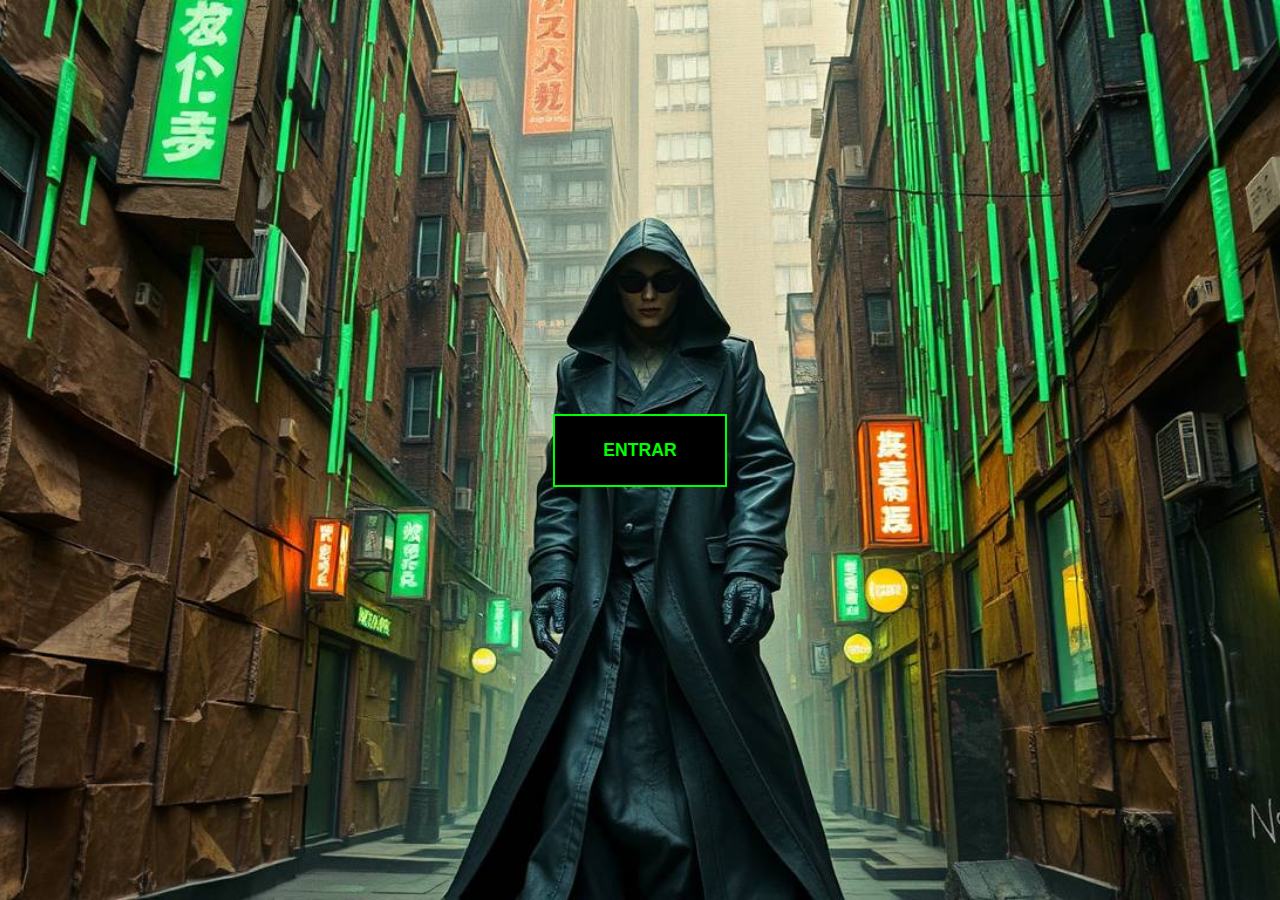
<file: index.html>
<!DOCTYPE html>
<html lang="pt-br">
<head>
    <meta charset="UTF-8">
    <meta name="viewport" content="width=device-width, initial-scale=1.0">
    <title>Sequência de cálculos | Entrar</title>
    <link rel="stylesheet" href="enter.css">
    <!-- Inserção do favicon - substitua "favicon.ico" pelo caminho do seu ícone -->
    <link rel="icon" href="images/favicon.ico" type="image/x-icon">
    <!-- Para PNG (recomendado para melhor qualidade) -->
    <!-- <link rel="icon" href="favicon.png" type="image/png"> -->
    <!-- Para SVG (a melhor opção para resolução) -->
    <!-- <link rel="icon" href="favicon.svg" type="image/svg+xml"> -->
</head>
<body>
    <a href="container.html" class="btn-link">
        <button class="btn matrix">
            <span>ENTRAR</span>
            <div class="code-rain"></div>
        </button>
    </a>
</body>
</html>
</file>
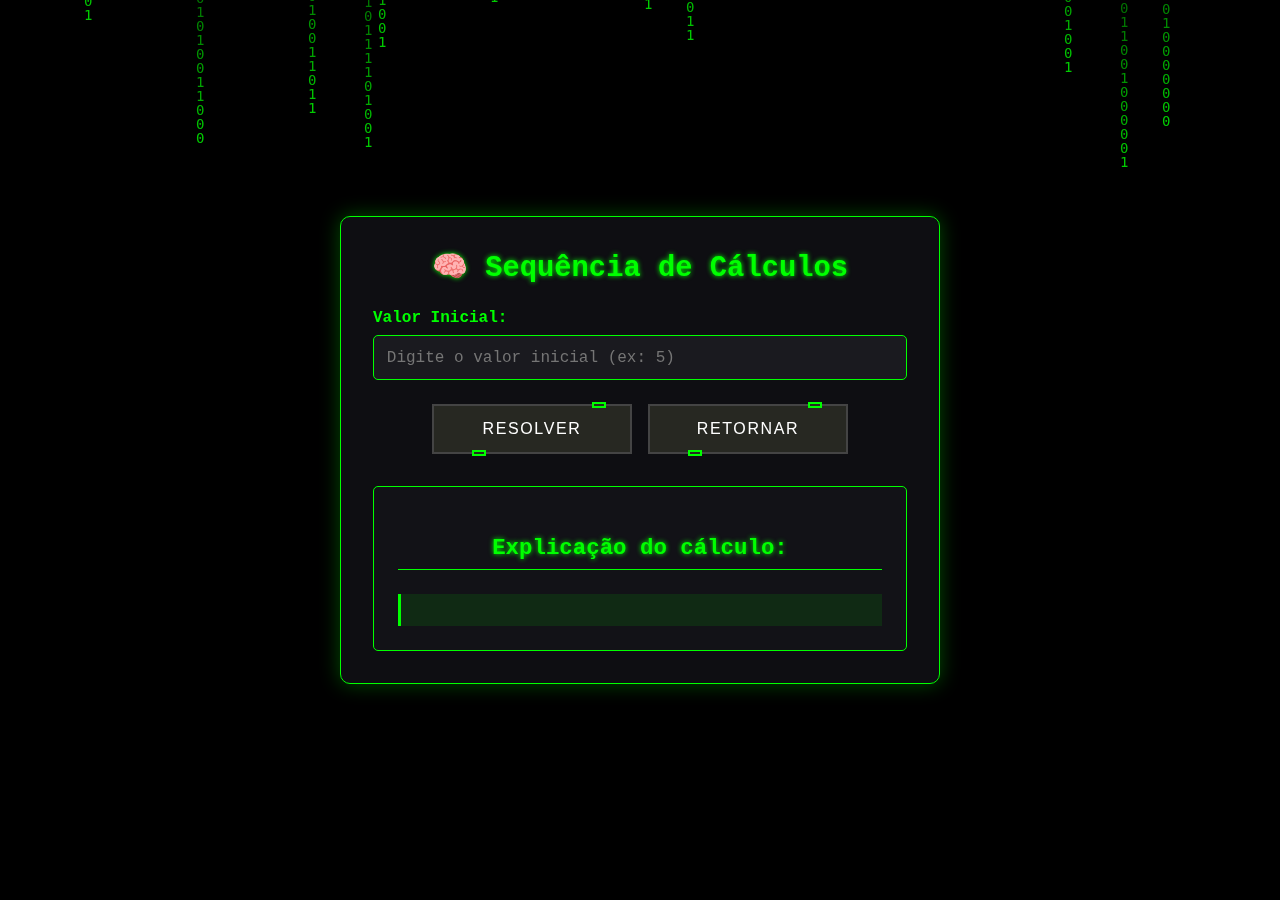
<file: container.html>
<!DOCTYPE html>
<html lang="pt-br">
<head>
    <meta charset="UTF-8">
    <meta name="viewport" content="width=device-width, initial-scale=1.0">
    <title>Sequência de Cálculos</title>
    <link rel="stylesheet" href="styles.css">
    <link rel="icon" href="images/favicon.ico" type="image/x-icon">
</head>
<body>
    <canvas id="matrix-bg"></canvas>
    <div class="container">
        <h1>🧠 Sequência de Cálculos</h1>
        
        <div class="input-group">
            <label for="initial-value">Valor Inicial:</label>
            <input type="number" id="initial-value" placeholder="Digite o valor inicial (ex: 5)">
        </div>
        
        <div class="button-group">
            <button id="solve-btn" style="--clr:#00ff00"><span>RESOLVER</span><i></i></button>
            <button id="return-btn" style="--clr:#00ff00"><span>RETORNAR</span><i></i></button>
        </div>
        
        <div class="result-container">
            <h2>Explicação do cálculo:</h2>
            <div id="calculation-steps"></div>
            <div id="final-result"></div>
        </div>
    </div>

    <script src="script.js"></script>
    <script src="matrix-bg.js"></script>
</body>
</html>
</file>
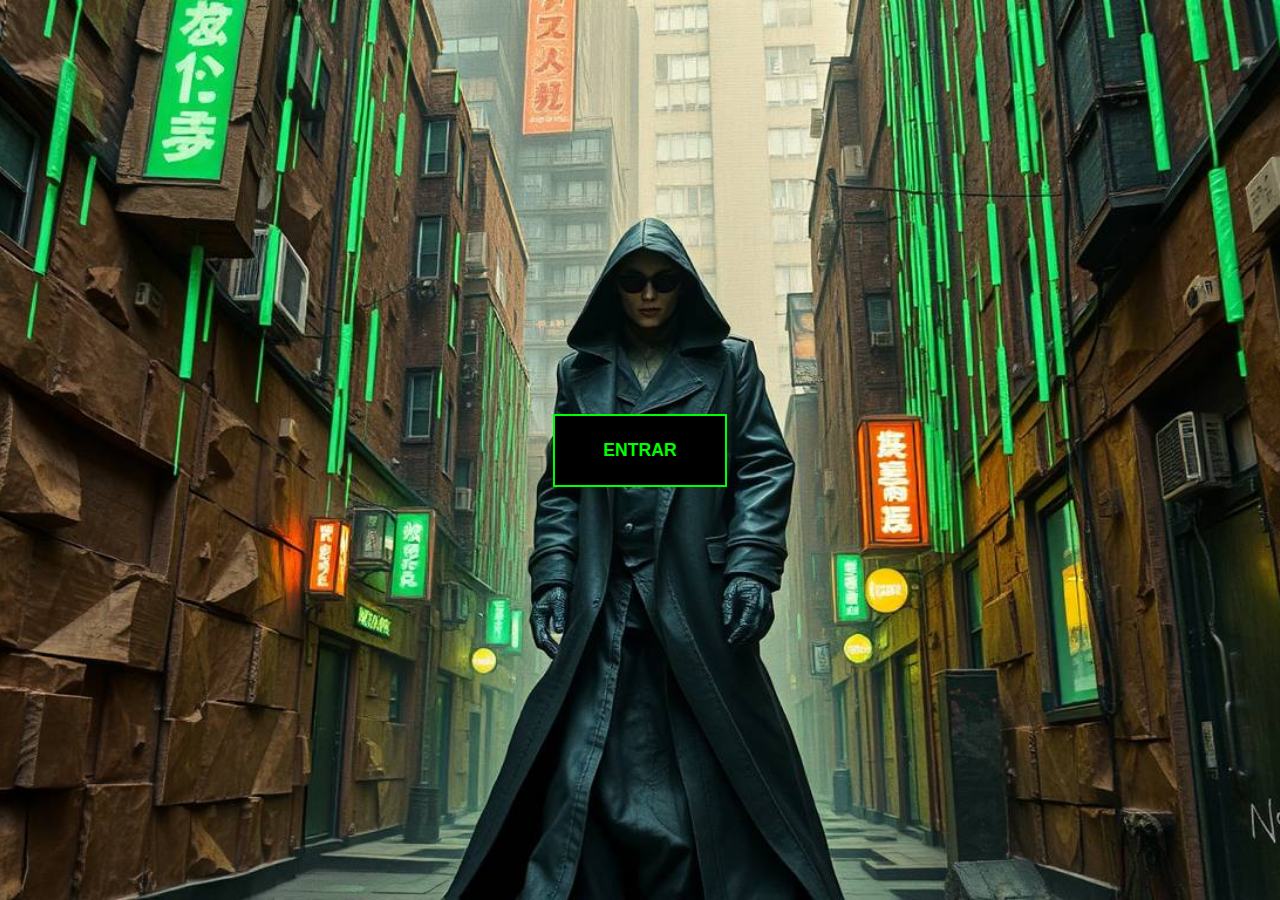
<file: enter.html>
<!DOCTYPE html>
<html lang="pt-br">
<head>
    <meta charset="UTF-8">
    <meta name="viewport" content="width=device-width, initial-scale=1.0">
    <title>Sequência de cálculos | Entrar</title>
    <link rel="stylesheet" href="enter.css">
    <!-- Inserção do favicon - substitua "favicon.ico" pelo caminho do seu ícone -->
    <link rel="icon" href="images/favicon.ico" type="image/x-icon">
    <!-- Para PNG (recomendado para melhor qualidade) -->
    <!-- <link rel="icon" href="favicon.png" type="image/png"> -->
    <!-- Para SVG (a melhor opção para resolução) -->
    <!-- <link rel="icon" href="favicon.svg" type="image/svg+xml"> -->
</head>
<body>
    <a href="index.html" class="btn-link">
        <button class="btn matrix">
            <span>ENTRAR</span>
            <div class="code-rain"></div>
        </button>
    </a>
</body>
</html>
</file>
<file: enter.css>
body {
    margin: 0;
    min-height: 100vh;
    display: flex;
    align-items: center;
    justify-content: center;
    background: url('./images/background1.jpg') center/cover no-repeat;
    font-family: "Inter", sans-serif;
    perspective: 1000px;
}

.btn-link {
    text-decoration: none;
}

.btn {
    position: relative;
    padding: 1.5rem 3rem;
    font-size: 1.1rem;
    font-weight: 600;
    color: #fff;
    background: none;
    border: none;
    cursor: pointer;
    overflow: hidden;
    transition: all 0.4s ease;
}

.matrix {
    background: #000;
    border: 2px solid #0f0;
    color: #0f0;
}

.code-rain {
    position: absolute;
    inset: 0;
    background: linear-gradient(
        180deg,
        rgba(0, 255, 0, 0) 0%,
        rgba(0, 255, 0, 0.2) 50%,
        rgba(0, 255, 0, 0) 100%
    );
    opacity: 0;
    transition: 0.3s;
}

.matrix:hover .code-rain {
    opacity: 1;
    animation: rain 1s linear infinite;
}

@keyframes rain {
    0% {
        transform: translateY(-100%);
    }
    100% {
        transform: translateY(100%);
    }
}
</file>
<file: styles.css>
* {
    margin: 0;
    padding: 0;
    box-sizing: border-box;
}

body {
    font-family: 'Courier New', monospace;
    color: #00ff00;
    overflow: hidden;
    position: relative;
    min-height: 100vh;
    display: flex;
    justify-content: center;
    align-items: center;
    background: #000;
}

canvas {
    position: fixed;
    top: 0;
    left: 0;
    z-index: -1;
    opacity: 0.8;
}

.container {
    background: rgba(15, 15, 20, 0.9);
    padding: 2rem;
    border-radius: 10px;
    border: 1px solid #00ff00;
    box-shadow: 0 0 20px rgba(0, 255, 0, 0.3);
    width: 90%;
    max-width: 600px;
    margin: 2rem auto;
}

h1, h2 {
    text-align: center;
    margin-bottom: 1.5rem;
    text-shadow: 0 0 5px #00ff00;
}

h1 {
    font-size: 1.8rem;
}

h2 {
    font-size: 1.4rem;
    border-bottom: 1px solid #00ff00;
    padding-bottom: 0.5rem;
    margin-top: 1.5rem;
}

.input-group {
    margin-bottom: 1.5rem;
}

label {
    display: block;
    margin-bottom: 0.5rem;
    font-weight: bold;
    color: #00ff00;
}

input {
    width: 100%;
    padding: 0.8rem;
    background: rgba(30, 30, 35, 0.8);
    border: 1px solid #00ff00;
    color: #00ff00;
    font-family: 'Courier New', monospace;
    border-radius: 5px;
    font-size: 1rem;
    transition: all 0.3s ease;
}

input:focus {
    outline: none;
    border-color: #00ff00;
    box-shadow: 0 0 10px rgba(0, 255, 0, 0.3);
}

.button-group {
    display: flex;
    gap: 1rem;
    justify-content: center;
    margin-bottom: 2rem;
}

button {
    position: relative;
    background: #444;
    color: #fff;
    text-decoration: none;
    text-transform: uppercase;
    border: none;
    letter-spacing: 0.1rem;
    font-size: 1rem;
    padding: 1rem 2rem;
    transition: 0.2s;
    cursor: pointer;
    flex: 1;
    max-width: 200px;
}

button:hover {
    letter-spacing: 0.2rem;
    padding: 1.1rem 2.1rem;
    background: var(--clr);
    color: var(--clr);
    animation: box 3s infinite;
}

button::before {
    content: "";
    position: absolute;
    inset: 2px;
    background: #272822;
}

button span {
    position: relative;
    z-index: 1;
}

button i {
    position: absolute;
    inset: 0;
    display: block;
}

button i::before {
    content: "";
    position: absolute;
    width: 10px;
    height: 2px;
    left: 80%;
    top: -2px;
    border: 2px solid var(--clr);
    background: #272822;
    transition: 0.2s;
}

button:hover i::before {
    width: 15px;
    left: 20%;
    animation: move 3s infinite;
}

button i::after {
    content: "";
    position: absolute;
    width: 10px;
    height: 2px;
    left: 20%;
    bottom: -2px;
    border: 2px solid var(--clr);
    background: #272822;
    transition: 0.2s;
}

button:hover i::after {
    width: 15px;
    left: 80%;
    animation: move 3s infinite;
}

.result-container {
    background: rgba(20, 20, 25, 0.8);
    padding: 1.5rem;
    border-radius: 5px;
    border: 1px solid #00ff00;
    margin-top: 1rem;
}

#calculation-steps {
    margin: 1rem 0;
    line-height: 1.8;
}

.step {
    margin-bottom: 0.5rem;
    padding-left: 1.5rem;
    position: relative;
    font-size: 1.1rem;
}

.step:before {
    content: "→";
    position: absolute;
    left: 0;
    color: #00ff00;
}

#final-result {
    margin-top: 1.5rem;
    padding: 1rem;
    background: rgba(0, 255, 0, 0.1);
    border-left: 3px solid #00ff00;
    font-size: 1.3rem;
    text-align: center;
    animation: pulse 2s infinite;
}

@keyframes move {
    0% { transform: translateX(0); }
    50% { transform: translateX(5px); }
    100% { transform: translateX(0); }
}

@keyframes box {
    0% { box-shadow: none; }
    50% { box-shadow: 0 0 25px var(--clr); }
    100% { box-shadow: none; }
}

@keyframes pulse {
    0% { opacity: 0.8; }
    50% { opacity: 1; text-shadow: 0 0 5px #00ff00; }
    100% { opacity: 0.8; }
}

/* Responsive design */
@media (max-width: 768px) {
    .container {
        padding: 1.5rem;
        width: 95%;
    }
    
    .button-group {
        flex-direction: column;
        align-items: center;
    }
    
    button {
        max-width: 100%;
        width: 100%;
    }
    
    h1 {
        font-size: 1.5rem;
    }
    
    h2 {
        font-size: 1.2rem;
    }
}

@media (max-width: 480px) {
    .container {
        padding: 1rem;
    }
    
    button {
        padding: 0.8rem 1.5rem;
        font-size: 0.9rem;
    }
    
    button:hover {
        padding: 0.9rem 1.6rem;
    }
    
    .step {
        font-size: 1rem;
    }
    
    #final-result {
        font-size: 1.1rem;
    }
}
</file>
